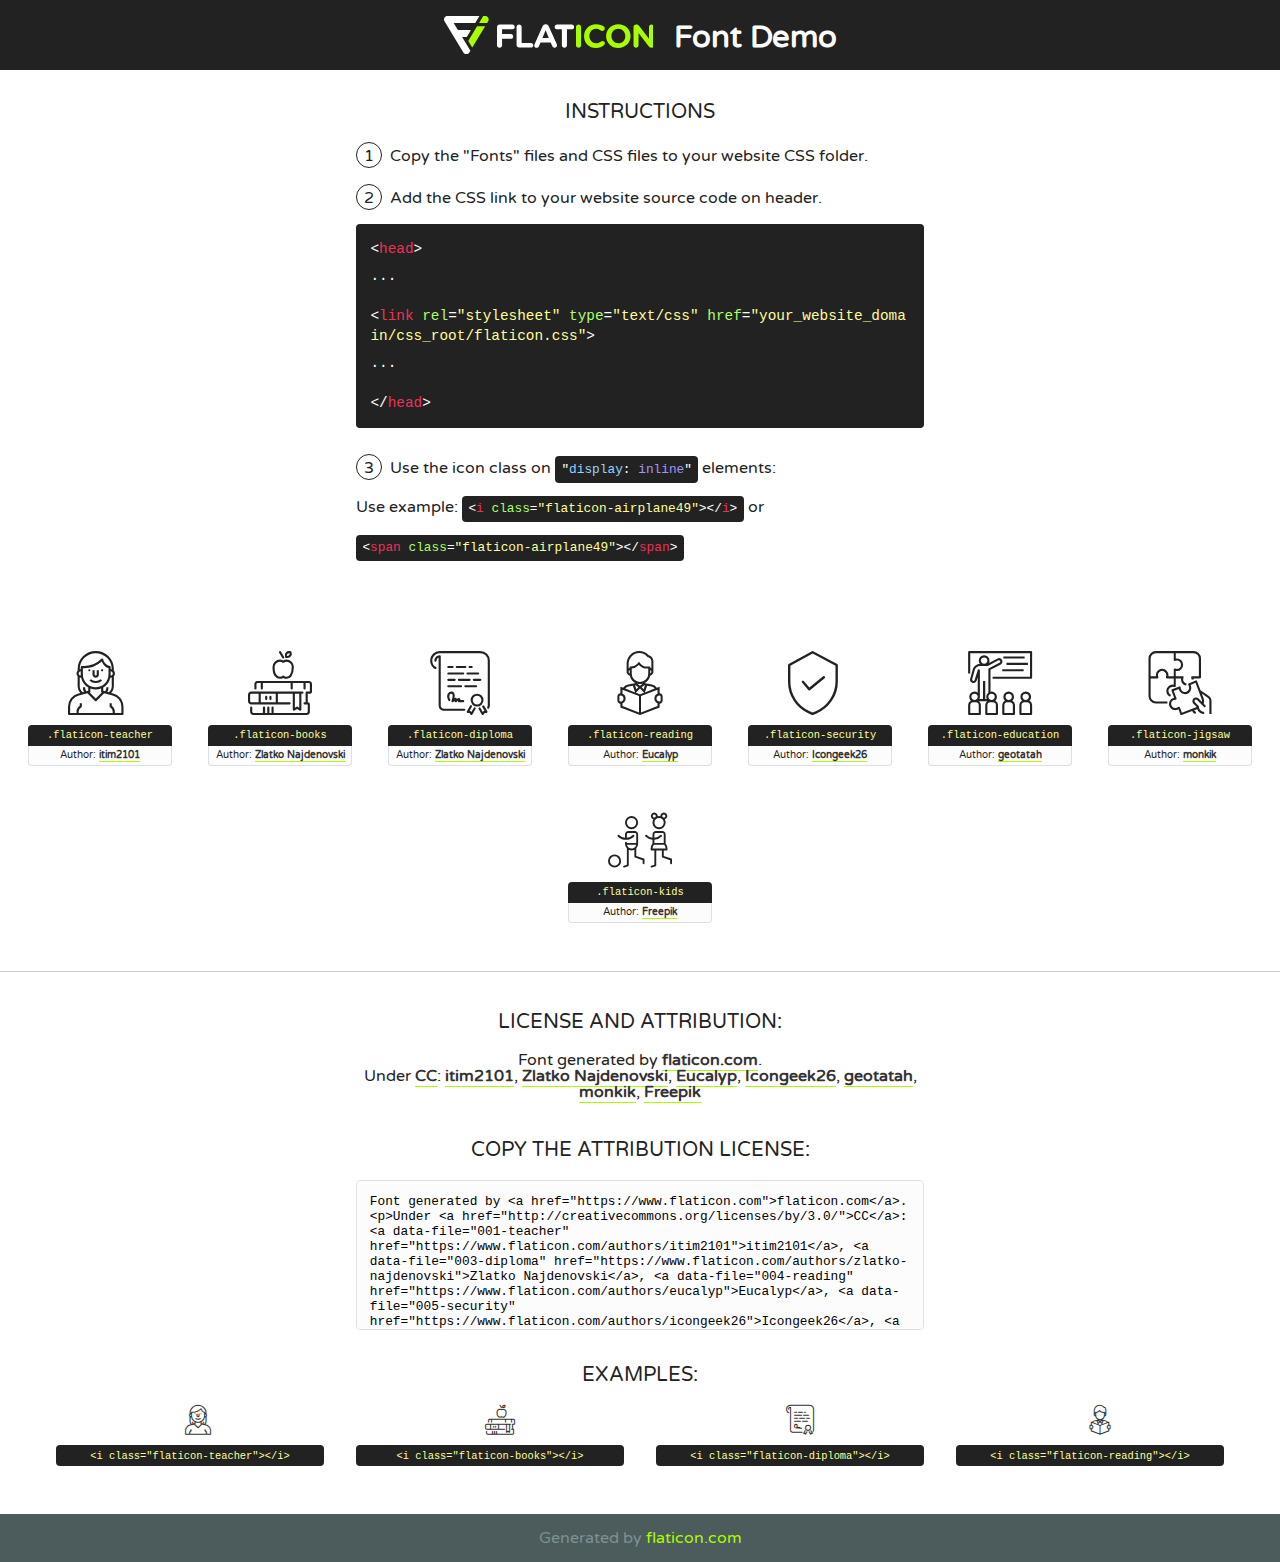
<file: SAT.UI.MVC/Content/fonts/flaticon/font/flaticon.html>
<!DOCTYPE html>
<!--
  Flaticon icon font: Flaticon
  Creation date: 26/01/2019 10:34
-->
<html>
<!DOCTYPE html>
<html>

<head>
    <title>Flaticon WebFont</title>
    <link href="http://fonts.googleapis.com/css?family=Varela+Round" rel="stylesheet" type="text/css" />
    <link rel="stylesheet" type="text/css" href="flaticon.css">
    <meta charset="UTF-8">
    <style>
    html, body, div, span, applet, object, iframe,
    h1, h2, h3, h4, h5, h6, p, blockquote, pre,
    a, abbr, acronym, address, big, cite, code,
    del, dfn, em, img, ins, kbd, q, s, samp,
    small, strike, strong, sub, sup, tt, var,
    b, u, i, center,
    dl, dt, dd, ol, ul, li,
    fieldset, form, label, legend,
    table, caption, tbody, tfoot, thead, tr, th, td,
    article, aside, canvas, details, embed, 
    figure, figcaption, footer, header, hgroup, 
    menu, nav, output, ruby, section, summary,
    time, mark, audio, video {
        margin: 0;
        padding: 0;
        border: 0;
        font-size: 100%;
        font: inherit;
        vertical-align: baseline;
    }
    /* HTML5 display-role reset for older browsers */
    article, aside, details, figcaption, figure, 
    footer, header, hgroup, menu, nav, section {
        display: block;
    }
    body {
        line-height: 1;
    }
    ol, ul {
        list-style: none;
    }
    blockquote, q {
        quotes: none;
    }
    blockquote:before, blockquote:after,
    q:before, q:after {
        content: '';
        content: none;
    }
    table {
        border-collapse: collapse;
        border-spacing: 0;
    }
    body {
        font-family: 'Varela Round', Helvetica, Arial, sans-serif;
        font-size: 16px;
        color: #222;
    }
    a {
        color: #333;
        border-bottom: 1px solid #a9fd00;
        font-weight: bold;
        text-decoration: none;
    }
    * {
        -moz-box-sizing: border-box;
        -webkit-box-sizing: border-box;
        box-sizing: border-box;
        margin: 0;
        padding: 0;
    }
    [class^="flaticon-"]:before, [class*=" flaticon-"]:before, [class^="flaticon-"]:after, [class*=" flaticon-"]:after {
        font-family: Flaticon;
        font-size: 30px;
        font-style: normal;
        margin-left: 20px;
        color: #333;
    }
    .wrapper {
        max-width: 600px;
        margin: auto;
        padding: 0 1em;
    }
    .title {
        font-size: 1.25em;
        text-align: center;
        margin-bottom: 1em;
        text-transform: uppercase;
    }
    header {
        text-align: center;
        background-color: #222;
        color: #fff;
        padding: 1em;
    }
    header .logo {
        width: 210px;
        height: 38px;
        display: inline-block;
        vertical-align: middle;
        margin-right: 1em;
        border: none;
    }
    header strong {
        font-size: 1.95em;
        font-weight: bold;
        vertical-align: middle;
        margin-top: 5px;
        display: inline-block;
    }
    .demo {
        margin: 2em auto;
        line-height: 1.25em;
    }
    .demo ul li {
        margin-bottom: 1em;
    }
    .demo ul li .num {
        color: #222;
        border-radius: 20px;
        display: inline-block;
        width: 26px;
        padding: 3px;
        height: 26px;
        text-align: center;
        margin-right: 0.5em;
        border: 1px solid #222;
    }
    .demo ul li code {
        background-color: #222;
        border-radius: 4px;
        padding: 0.25em 0.5em;
        display: inline-block;
        color: #fff;
        font-family: Consolas,Monaco,Lucida Console,Liberation Mono,DejaVu Sans Mono,Bitstream Vera Sans Mono,Courier New, monospace;
        font-weight: lighter;
        margin-top: 1em;
        font-size: 0.8em;
        word-break: break-all;
    }
    .demo ul li code.big {
        padding: 1em;
        font-size: 0.9em;
    }
    .demo ul li code .red {
        color: #EF3159;
    }
    .demo ul li code .green {
        color: #ACFF65;
    }
    .demo ul li code .yellow {
        color: #FFFF99;
    }
    .demo ul li code .blue {
        color: #99D3FF;
    }
    .demo ul li code .purple {
        color: #A295FF;
    }
    .demo ul li code .dots {
        margin-top: 0.5em;
        display: block;
    }
    #glyphs {
        border-bottom: 1px solid #ccc;
        padding: 2em 0;
        text-align: center;
    }
    .glyph {
        display: inline-block;
        width: 9em;
        margin: 1em;
        text-align: center;
        vertical-align: top;
        background: #FFF;
    }
    .glyph .glyph-icon {
        padding: 10px;
        display: block;
        font-family:"Flaticon";
        font-size: 64px;
        line-height: 1;
    }
    .glyph .glyph-icon:before {
        font-size: 64px;
        color: #222;
        margin-left: 0;
    }
    .class-name {
        font-size: 0.65em;
        background-color: #222;
        color: #fff;
        border-radius: 4px 4px 0 0;
        padding: 0.5em;
        color: #FFFF99;
        font-family: Consolas,Monaco,Lucida Console,Liberation Mono,DejaVu Sans Mono,Bitstream Vera Sans Mono,Courier New, monospace;
    }
    .author-name {
        font-size: 0.6em;
        background-color: #fcfcfd;
        border: 1px solid #DEDEE4;
        border-top: 0;
        border-radius: 0 0 4px 4px;
        padding: 0.5em;
    }
    .class-name:last-child {
        font-size: 10px;
        color:#888;
    }
    .class-name:last-child a {
        font-size: 10px;
        color:#555;
    }
    .class-name:last-child a:hover {
        color:#a9fd00;
    }
    .glyph > input {
        display: block;
        width: 100px;
        margin: 5px auto;
        text-align: center;
        font-size: 12px;
        cursor: text;
    }
    .glyph > input.icon-input {
        font-family:"Flaticon";
        font-size: 16px;
        margin-bottom: 10px;
    }
    .attribution .title {
        margin-top: 2em;
    }
    .attribution textarea {
        background-color: #fcfcfd;
        padding: 1em;
        border: none;
        box-shadow: none;
        border: 1px solid #DEDEE4;
        border-radius: 4px;
        resize: none;
        width: 100%;
        height: 150px;
        font-size: 0.8em;
        font-family: Consolas,Monaco,Lucida Console,Liberation Mono,DejaVu Sans Mono,Bitstream Vera Sans Mono,Courier New, monospace;
        -webkit-appearance: none;
    }
    .iconsuse {
        margin: 2em auto;
        text-align: center;
        max-width: 1200px;
    }
    .iconsuse:after {
        content: '';
        display: table;
        clear: both;
    }
    .iconsuse .image {
        float: left;
        width: 25%;
        padding: 0 1em;
    }
    .iconsuse .image p {
        margin-bottom: 1em;
    }
    .iconsuse .image span {
        display: block;
        font-size: 0.65em;
        background-color: #222;
        color: #fff;
        border-radius: 4px;
        padding: 0.5em;
        color: #FFFF99;
        margin-top: 1em;
        font-family: Consolas,Monaco,Lucida Console,Liberation Mono,DejaVu Sans Mono,Bitstream Vera Sans Mono,Courier New, monospace;
    }
    #footer {
        text-align: center;
        background-color: #4C5B5C;
        color: #7c9192;
        padding: 1em;
    }
    #footer a {
        border: none;
        color: #a9fd00;
        font-weight: normal;
    }
    @media (max-width: 960px) {
        .iconsuse .image {
            width: 50%;
        }
    }
    @media (max-width: 560px) {
        .iconsuse .image {
            width: 100%;
        }
    }
    </style>
</head>

<body class="characters-off">

    <header>
        <a href="https://www.flaticon.com" target="_blank" class="logo">
            <svg version="1.1" xmlns="http://www.w3.org/2000/svg" xmlns:xlink="http://www.w3.org/1999/xlink" xmlns:a="http://ns.adobe.com/AdobeSVGViewerExtensions/3.0/" viewBox="0 0 560.875 102.036" enable-background="new 0 0 560.875 102.036" xml:space="preserve">
                <defs>
                </defs>
                <g>
                    <g class="letters">
                        <path fill="#ffffff" d="M141.596,29.675c0-3.777,2.985-6.767,6.764-6.767h34.438c3.426,0,6.15,2.728,6.15,6.15
                        c0,3.43-2.724,6.149-6.15,6.149h-27.674v13.091h23.719c3.429,0,6.151,2.724,6.151,6.15c0,3.43-2.723,6.149-6.151,6.149h-23.719
                        v17.574c0,3.773-2.986,6.761-6.764,6.761c-3.779,0-6.764-2.989-6.764-6.761V29.675z"></path>
                        <path fill="#ffffff" d="M193.844,29.149c0-3.781,2.985-6.767,6.764-6.767c3.776,0,6.763,2.985,6.763,6.767v42.957h25.039
                        c3.426,0,6.149,2.726,6.149,6.153c0,3.425-2.723,6.15-6.149,6.15h-31.802c-3.779,0-6.764-2.986-6.764-6.768V29.149z"></path>
                        <path fill="#ffffff" d="M241.891,75.71l21.438-48.407c1.492-3.341,4.215-5.357,7.906-5.357h0.792
                        c3.686,0,6.323,2.017,7.815,5.357l21.439,48.407c0.436,0.967,0.701,1.845,0.701,2.723c0,3.602-2.809,6.501-6.414,6.501
                        c-3.161,0-5.269-1.845-6.499-4.655l-4.132-9.661h-27.059l-4.301,10.102c-1.144,2.631-3.426,4.214-6.237,4.214
                        c-3.517,0-6.24-2.81-6.24-6.325C241.1,77.64,241.451,76.677,241.891,75.71z M279.932,58.666l-8.521-20.297l-8.526,20.297H279.932
                        z"></path>
                        <path fill="#ffffff" d="M314.864,35.387H301.86c-3.429,0-6.239-2.813-6.239-6.238c0-3.429,2.811-6.24,6.239-6.24h39.533
                        c3.426,0,6.237,2.811,6.237,6.24c0,3.425-2.811,6.238-6.237,6.238h-13.001v42.785c0,3.773-2.99,6.761-6.764,6.761
                        c-3.779,0-6.764-2.989-6.764-6.761V35.387z"></path>
                        <path fill="#A9FD00" d="M352.615,29.149c0-3.781,2.985-6.767,6.767-6.767c3.774,0,6.761,2.985,6.761,6.767v49.024
                        c0,3.773-2.987,6.761-6.761,6.761c-3.781,0-6.767-2.989-6.767-6.761V29.149z"></path>
                        <path fill="#A9FD00" d="M374.132,53.836v-0.179c0-17.481,13.178-31.801,32.065-31.801c9.22,0,15.459,2.458,20.557,6.238
                        c1.402,1.054,2.637,2.985,2.637,5.357c0,3.692-2.985,6.59-6.681,6.59c-1.845,0-3.071-0.702-4.044-1.319
                        c-3.776-2.813-7.729-4.393-12.562-4.393c-10.364,0-17.831,8.611-17.831,19.154v0.173c0,10.542,7.291,19.329,17.831,19.329
                        c5.715,0,9.492-1.756,13.359-4.834c1.049-0.874,2.458-1.491,4.039-1.491c3.429,0,6.325,2.813,6.325,6.236
                        c0,2.106-1.056,3.78-2.282,4.834c-5.539,4.834-12.036,7.733-21.878,7.733C387.572,85.464,374.132,71.493,374.132,53.836z"></path>
                        <path fill="#A9FD00" d="M433.009,53.836v-0.179c0-17.481,13.79-31.801,32.766-31.801c18.981,0,32.592,14.143,32.592,31.628v0.173
                        c0,17.483-13.785,31.807-32.769,31.807C446.625,85.464,433.009,71.32,433.009,53.836z M484.224,53.836v-0.179
                        c0-10.539-7.725-19.326-18.626-19.326c-10.893,0-18.449,8.611-18.449,19.154v0.173c0,10.542,7.73,19.329,18.626,19.329
                        C476.676,72.986,484.224,64.378,484.224,53.836z"></path>
                        <path fill="#A9FD00" d="M506.233,29.321c0-3.774,2.99-6.763,6.767-6.763h1.401c3.252,0,5.183,1.583,7.029,3.953l26.093,34.265
                        V29.059c0-3.692,2.99-6.677,6.681-6.677c3.683,0,6.671,2.985,6.671,6.677v48.934c0,3.78-2.987,6.765-6.764,6.765h-0.436
                        c-3.257,0-5.188-1.581-7.034-3.953l-27.056-35.492v32.944c0,3.687-2.985,6.676-6.678,6.676c-3.683,0-6.673-2.989-6.673-6.676
                        V29.321z"></path>
                    </g>
                    <g class="insignia">
                        <path fill="#ffffff" d="M48.372,56.137h12.517l11.156-18.537H37.186L25.688,18.539h57.825L94.668,0H9.271
                        C5.925,0,2.842,1.801,1.198,4.716c-1.644,2.907-1.593,6.482,0.134,9.343l50.38,83.501c1.678,2.781,4.689,4.476,7.938,4.476
                        c3.246,0,6.257-1.695,7.935-4.476l2.898-4.804L48.372,56.137z"></path>
                        <g class="i">
                            <path fill="#A9FD00" d="M93.575,18.539h0.031v0.004l21.652,0.004l2.705-4.488c1.727-2.861,1.778-6.436,0.133-9.343
                            C116.454,1.801,113.371,0,110.026,0h-5.294L93.575,18.539z"></path>
                            <polygon fill="#A9FD00" points="88.291,27.356 64.725,66.486 75.519,84.404 109.942,27.356"></polygon>
                        </g>
                    </g>
                </g>
            </svg>
        </a>
        <strong>Font Demo</strong>
    </header>


    <section class="demo wrapper">

        <p class="title">Instructions</p>

        <ul>
            <li>
                <span class="num">1</span>Copy the "Fonts" files and CSS files to your website CSS folder.
            </li>
            <li>
                <span class="num">2</span>Add the CSS link to your website source code on header.
                <code class="big">
                    &lt;<span class="red">head</span>&gt;
                    <br/><span class="dots">...</span>
                    <br/>&lt;<span class="red">link</span> <span class="green">rel</span>=<span class="yellow">"stylesheet"</span> <span class="green">type</span>=<span class="yellow">"text/css"</span> <span class="green">href</span>=<span class="yellow">"your_website_domain/css_root/flaticon.css"</span>&gt;
                    <br/><span class="dots">...</span>
                    <br/>&lt;/<span class="red">head</span>&gt;
                </code>
            </li>

            <li>
                <p>
                    <span class="num">3</span>Use the icon class on <code>"<span class="blue">display</span>:<span class="purple"> inline</span>"</code> elements:
                    <br />
                    Use example: <code>&lt;<span class="red">i</span> <span class="green">class</span>=<span class="yellow">&quot;flaticon-airplane49&quot;</span>&gt;&lt;/<span class="red">i</span>&gt;</code> or <code>&lt;<span class="red">span</span> <span class="green">class</span>=<span class="yellow">&quot;flaticon-airplane49&quot;</span>&gt;&lt;/<span class="red">span</span>&gt;</code>
            </li>
        </ul>

    </section>




   <section id="glyphs">          
    
      
        <div class="glyph"><div class="glyph-icon flaticon-teacher"></div>
            <div class="class-name">.flaticon-teacher</div>
            <div class="author-name">Author: <a data-file="001-teacher" href="https://www.flaticon.com/authors/itim2101">itim2101</a> </div> 
        </div>        
        
        <div class="glyph"><div class="glyph-icon flaticon-books"></div>
            <div class="class-name">.flaticon-books</div>
            <div class="author-name">Author: <a data-file="002-books" href="https://www.flaticon.com/authors/zlatko-najdenovski">Zlatko Najdenovski</a> </div> 
        </div>        
        
        <div class="glyph"><div class="glyph-icon flaticon-diploma"></div>
            <div class="class-name">.flaticon-diploma</div>
            <div class="author-name">Author: <a data-file="003-diploma" href="https://www.flaticon.com/authors/zlatko-najdenovski">Zlatko Najdenovski</a> </div> 
        </div>        
        
        <div class="glyph"><div class="glyph-icon flaticon-reading"></div>
            <div class="class-name">.flaticon-reading</div>
            <div class="author-name">Author: <a data-file="004-reading" href="https://www.flaticon.com/authors/eucalyp">Eucalyp</a> </div> 
        </div>        
        
        <div class="glyph"><div class="glyph-icon flaticon-security"></div>
            <div class="class-name">.flaticon-security</div>
            <div class="author-name">Author: <a data-file="005-security" href="https://www.flaticon.com/authors/icongeek26">Icongeek26</a> </div> 
        </div>        
        
        <div class="glyph"><div class="glyph-icon flaticon-education"></div>
            <div class="class-name">.flaticon-education</div>
            <div class="author-name">Author: <a data-file="006-education" href="https://www.flaticon.com/authors/geotatah">geotatah</a> </div> 
        </div>        
        
        <div class="glyph"><div class="glyph-icon flaticon-jigsaw"></div>
            <div class="class-name">.flaticon-jigsaw</div>
            <div class="author-name">Author: <a data-file="007-jigsaw" href="https://www.flaticon.com/authors/monkik">monkik</a> </div> 
        </div>        
        
        <div class="glyph"><div class="glyph-icon flaticon-kids"></div>
            <div class="class-name">.flaticon-kids</div>
            <div class="author-name">Author: <a data-file="008-kids" href="http://www.freepik.com">Freepik</a> </div> 
        </div>        
        

    </section>



    <section class="attribution wrapper"   style="text-align:center;">

      <div class="title">License and attribution:</div><div class="attrDiv">Font generated by <a href="https://www.flaticon.com">flaticon.com</a>. <div><p>Under <a href="http://creativecommons.org/licenses/by/3.0/">CC</a>: <a data-file="001-teacher" href="https://www.flaticon.com/authors/itim2101">itim2101</a>, <a data-file="003-diploma" href="https://www.flaticon.com/authors/zlatko-najdenovski">Zlatko Najdenovski</a>, <a data-file="004-reading" href="https://www.flaticon.com/authors/eucalyp">Eucalyp</a>, <a data-file="005-security" href="https://www.flaticon.com/authors/icongeek26">Icongeek26</a>, <a data-file="006-education" href="https://www.flaticon.com/authors/geotatah">geotatah</a>, <a data-file="007-jigsaw" href="https://www.flaticon.com/authors/monkik">monkik</a>, <a data-file="008-kids" href="http://www.freepik.com">Freepik</a></p>  </div>
      </div>
      <div class="title">Copy the Attribution License:</div>

    <textarea onclick="this.focus();this.select();">Font generated by &lt;a href=&quot;https://www.flaticon.com&quot;&gt;flaticon.com&lt;/a&gt;. <p>Under <a href="http://creativecommons.org/licenses/by/3.0/">CC</a>: <a data-file="001-teacher" href="https://www.flaticon.com/authors/itim2101">itim2101</a>, <a data-file="003-diploma" href="https://www.flaticon.com/authors/zlatko-najdenovski">Zlatko Najdenovski</a>, <a data-file="004-reading" href="https://www.flaticon.com/authors/eucalyp">Eucalyp</a>, <a data-file="005-security" href="https://www.flaticon.com/authors/icongeek26">Icongeek26</a>, <a data-file="006-education" href="https://www.flaticon.com/authors/geotatah">geotatah</a>, <a data-file="007-jigsaw" href="https://www.flaticon.com/authors/monkik">monkik</a>, <a data-file="008-kids" href="http://www.freepik.com">Freepik</a></p>  
     </textarea>

    </section>

    <section class="iconsuse">

          <div class="title">Examples:</div>            
             
            <div class="image">
                <p>
                    <i class="glyph-icon flaticon-teacher"></i> 
                    <span>&lt;i class=&quot;flaticon-teacher&quot;&gt;&lt;/i&gt;</span>
                </p>
            </div>
            
            <div class="image">
                <p>
                    <i class="glyph-icon flaticon-books"></i> 
                    <span>&lt;i class=&quot;flaticon-books&quot;&gt;&lt;/i&gt;</span>
                </p>
            </div>
            
            <div class="image">
                <p>
                    <i class="glyph-icon flaticon-diploma"></i> 
                    <span>&lt;i class=&quot;flaticon-diploma&quot;&gt;&lt;/i&gt;</span>
                </p>
            </div>
            
            <div class="image">
                <p>
                    <i class="glyph-icon flaticon-reading"></i> 
                    <span>&lt;i class=&quot;flaticon-reading&quot;&gt;&lt;/i&gt;</span>
                </p>
            </div>
                       
        </div>
                            
    </section>

<div id="footer">
    <div>Generated by <a href="https://www.flaticon.com">flaticon.com</a>
    </div>
</div>



</body>
</html>
</file>
<file: SAT.UI.MVC/Content/fonts/flaticon/font/flaticon.css>
/*
  	Flaticon icon font: Flaticon
  	Creation date: 26/01/2019 10:34
  	*/

@font-face {
  font-family: "Flaticon";
  src: url("./Flaticon.eot");
  src: url("./Flaticon.eot?#iefix") format("embedded-opentype"),
       url("./Flaticon.woff2") format("woff2"),
       url("./Flaticon.woff") format("woff"),
       url("./Flaticon.ttf") format("truetype"),
       url("./Flaticon.svg#Flaticon") format("svg");
  font-weight: normal;
  font-style: normal;
}

@media screen and (-webkit-min-device-pixel-ratio:0) {
  @font-face {
    font-family: "Flaticon";
    src: url("./Flaticon.svg#Flaticon") format("svg");
  }
}

[class^="flaticon-"]:before, [class*=" flaticon-"]:before,
[class^="flaticon-"]:after, [class*=" flaticon-"]:after {   
  font-family: Flaticon;
        font-size: 20px;
font-style: normal;
margin-left: 20px;
}

.flaticon-teacher:before { content: "\f100"; }
.flaticon-books:before { content: "\f101"; }
.flaticon-diploma:before { content: "\f102"; }
.flaticon-reading:before { content: "\f103"; }
.flaticon-security:before { content: "\f104"; }
.flaticon-education:before { content: "\f105"; }
.flaticon-jigsaw:before { content: "\f106"; }
.flaticon-kids:before { content: "\f107"; }
</file>
